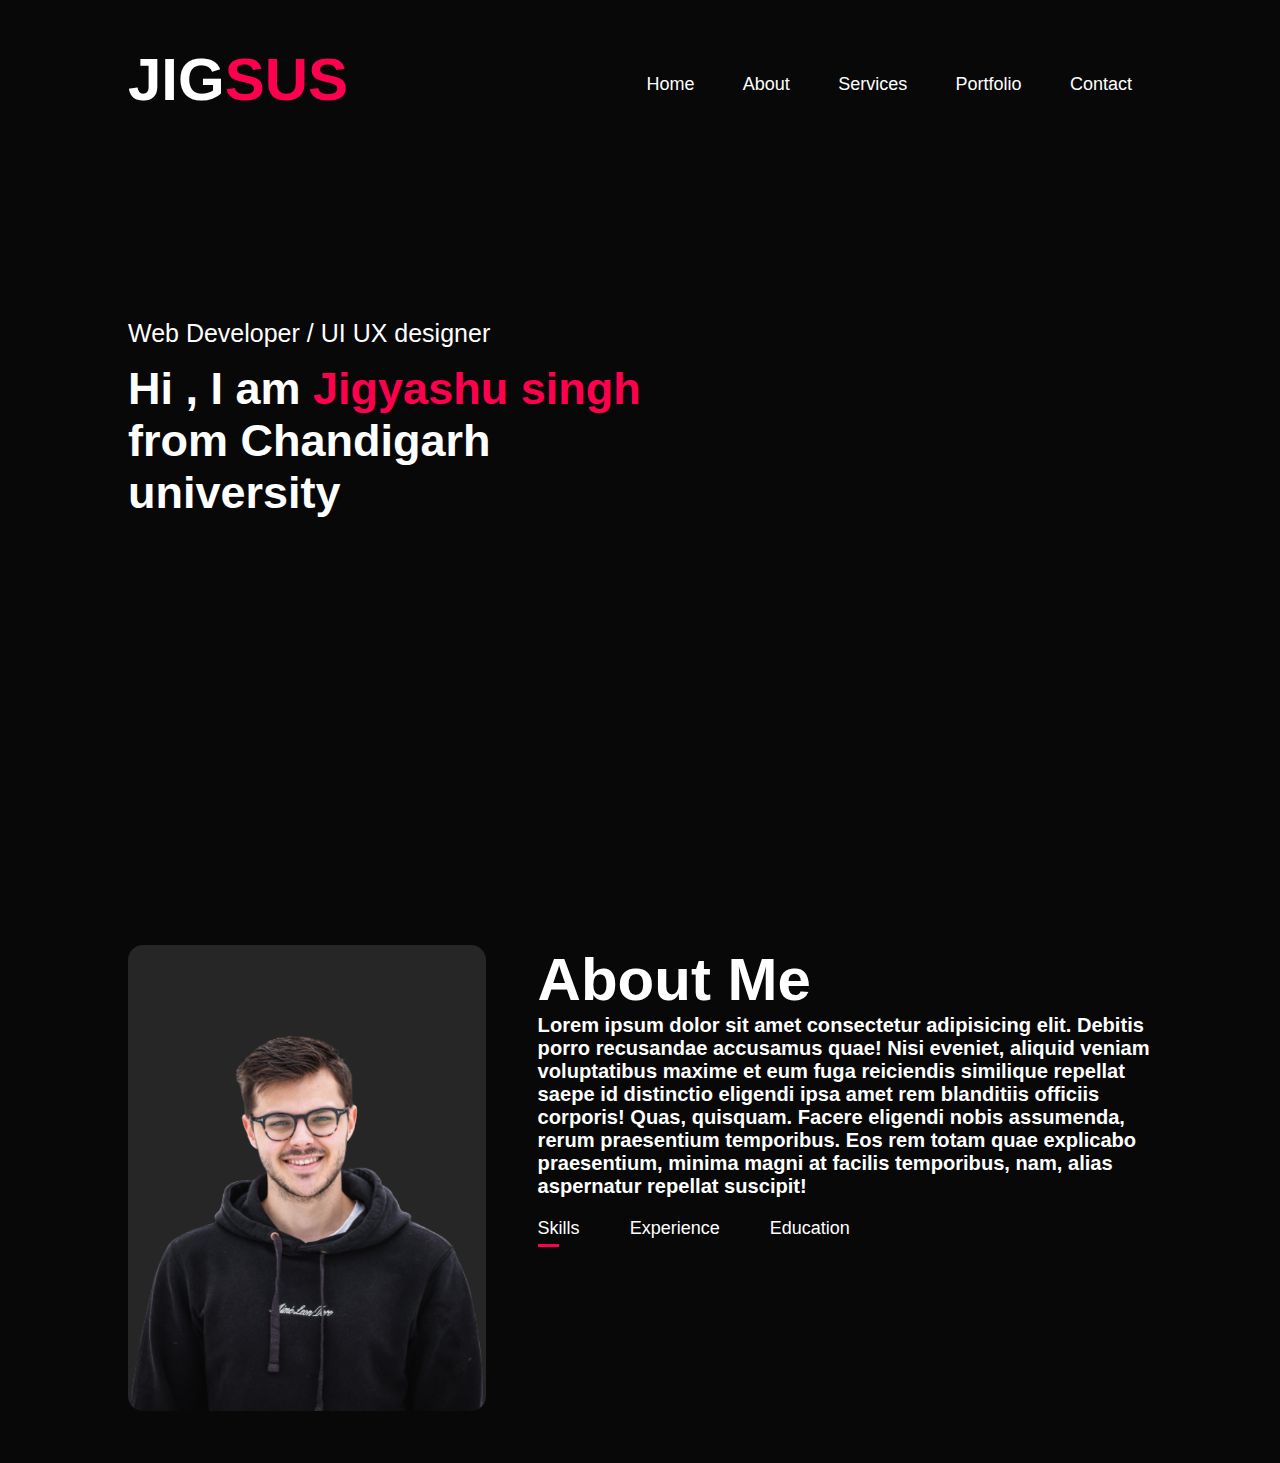
<file: index.html>
<!DOCTYPE html>
<html lang="en">

<head>
    <title>Portfolio</title>
    <link rel="stylesheet" href="style.css">
</head>

<body>
    <div id="header">
        <div class="container">
            <nav>
                <h1>JIG<span>SUS</span>
                    <b></b>
                </h1>
                <ul>
                    <li><a href="#">Home</a></li>
                    <li><a href="#">About</a></li>
                    <li><a href="#">Services</a></li>
                    <li><a href="#">Portfolio</a></li>
                    <li><a href="#">Contact</a></li>
                </ul>
            </nav>
            <div class="header-text">
                <p>Web Developer / UI UX designer</p>
                <h1>Hi , I am <span>Jigyashu singh </span><br> from Chandigarh <br>university</h1>
            </div>
        </div>
    </div>
    <!-- ----------------------------about----------------------------- -->
    <div class="about">
        <div class="container">
            <div class="row">
                <div class="about-col-1">
                    <img src="IMAGES/userdd.png" alt="">
                </div>
                <div class="about-col-2">
                    <h1 class="sub-title">About Me</h1>
                    <h6>Lorem ipsum dolor sit amet consectetur adipisicing elit. Debitis porro recusandae accusamus quae! Nisi eveniet, aliquid veniam voluptatibus maxime et eum fuga reiciendis similique repellat saepe id distinctio eligendi ipsa amet rem blanditiis officiis corporis! Quas, quisquam. Facere eligendi nobis assumenda, rerum praesentium temporibus. Eos rem totam quae explicabo praesentium, minima magni at facilis temporibus, nam, alias aspernatur repellat suscipit!</h6>
                    <div class="tab-titles">
                        <p class="tab-links active-link">Skills</p>
                        <p class="tab-links">Experience</p>
                        <p class="tab-links">Education</p>
                    </div>
                    <div class="tab-contents active-tag">
                        <ul>
                            <li><span>UI/UX</span><br> <h6>Designing Web App interfaces</h6> </li>
                            <li><span>Web Development</span><br><h6>Web Designing</h6> </li> 
                            <li><span>Android Development</span><br><h6>Building Android/IOS apps</h6></li>
                        </ul>
                    </div>
                    <div class="tab-contents">
                        <ul>
                            <li><span>2021 - current</span><br> <h6>UI/UX design training at CU</h6> </li>
                            <li><span>2019 - 2021</span><br><h6>Jhak mari</h6> </li> 
                            <li><span>2017-2020</span><br><h6>game toda</h6></li>
                        </ul>
                    </div> 
                    <div class="tab-contents">
                        <ul>
                            <li><span>2021</span><br> <h6>Designing Web App interfaces</h6> </li>
                            <li><span>2020</span><br><h6>Web Designing</h6> </li> 
                            <li><span>2019</span><br><h6>Building Android/IOS apps</h6></li>
                        </ul>
                    </div>
                </div>
            </div>
        </div>
    </div>
</body>

</html>
<!-- dasdsadasdasdasdasdasdasdasdasd -->
</file>
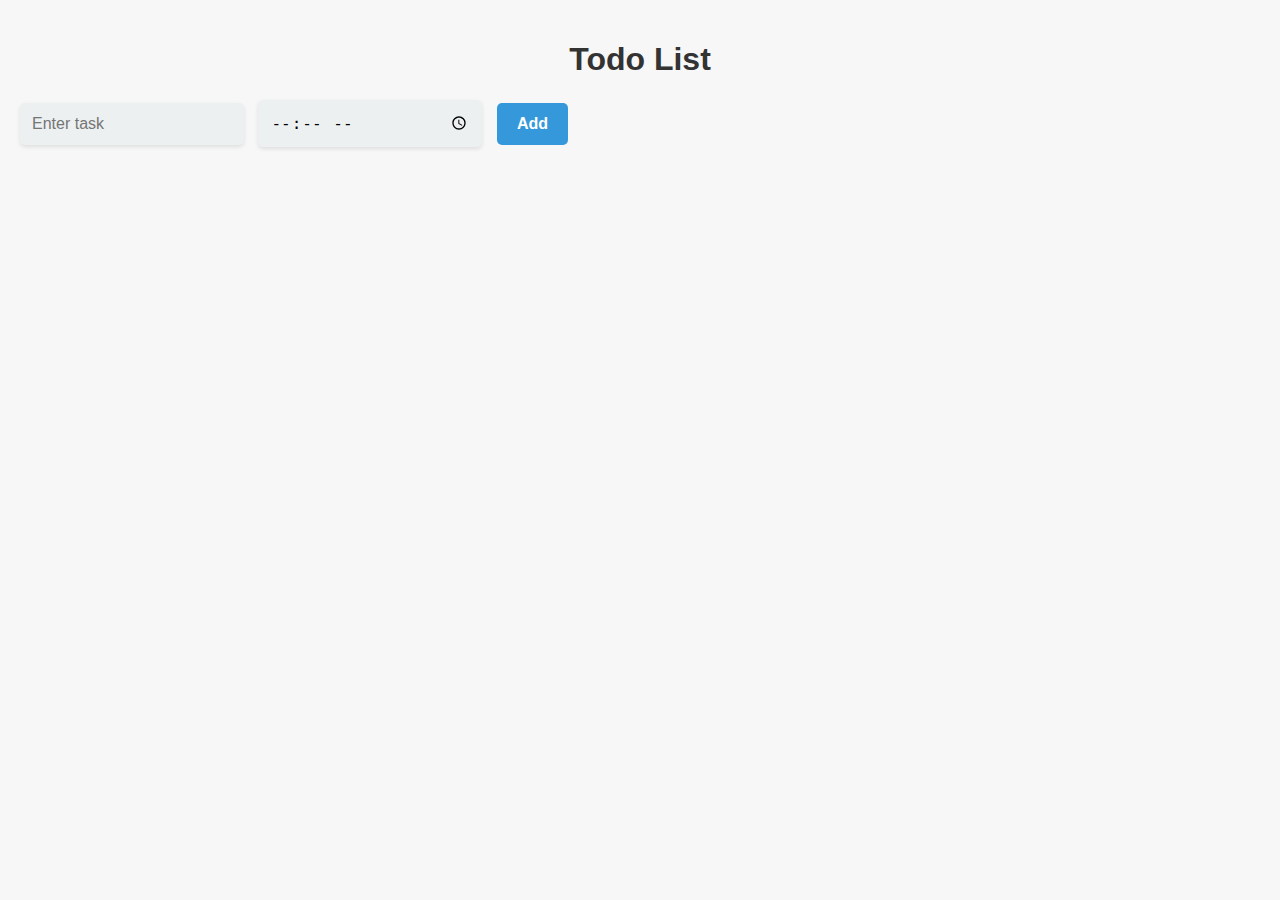
<file: todo.html>
<!DOCTYPE html>
<html>
<head>
  <title>Todo List</title>
  <link rel="stylesheet" href="todo.css">
</head>
<body>
   
  <h1>Todo List</h1>

  <input type="text" id="taskInput" placeholder="Enter task">
  <input type="time" id="timeInput">
  <button onclick="addTask()">Add</button>

  <ul id="taskList">
  </ul>

</body>
<script src="todo.js"></script>
</html>
</file>
<file: style.css>
*{
    margin: 0;
    padding: 0;
    font-family: 'poppins',sans-serif;
    box-sizing: border-box;
}
body{
    background : #080808;
    color: #fff;

}
#header{
    width: 100%;
    height: 100vh;
    /* background-image: url(IMAGES/backdd1.png); */
    background-size: cover;
    background-position: center;
}
.container{
    padding: 45px 10%;
    font-size: 30px;
}
.container h1 span{
    color: #ff004f;
}
nav{
    display:flex;
    align-items: center;
    justify-content: space-between;
    flex-wrap: wrap;
}
.logo{
    width:140px;
}
nav ul li{
    display: inline-block;
    list-style: none;
    margin: 10px 20px;
}
nav ul li a{
    color: #fff;
    text-decoration: none;
    font-size: 18px;
    position: relative;
}
nav ul li a::after{
    content: '';
    width: 0;
    height: 3px;
    background: #ff004f;
    position: absolute;
    left:0;
    bottom: -6px;
    transition: 0.5s;
}
nav ul li a:hover::after{
    width: 100%;
}
.header-text{
    margin-top: 20%;
    font-size:25px;
}
.header-text h1{
    font-size: 45px;
    margin-top: 15px;
}
.header-text h1 span{
    color: #ff004f;
}
 /* ----------------------------about-----------------------------  */

#about{
    padding: 80px 0;
    columns: #ababab;
}
.row{
    display: flex;
    justify-content: space-between;
    flex-wrap: wrap;
}
.about-col-1{
    flex-basis: 35%;
}
.about-col-1 img{

    width: 100%;
    border-radius: 15px;
}
.about-col-2{
    flex-basis: 60%;
}
.sub-title{
    font-size: 60px ;
    font-weight: 600 ;
    color: #fff;
}

.tab-titles{
    display: flex;
    margin: 20px 0 40px;

}
.tab-links{
    margin-right: 50px;
    font-size: 18px;
    font-weight: 500;
    cursor: pointer;
    position: relative;
}
.tab-links::after{
    content: '';
    width: 0;
    height: 3px;
    background: #ff004f;
    position: absolute;
    left: 0;
    bottom: -8px;
    transform: 0.5s;
}
.tab-links.active-link::after{
    width: 50%;
}
.tab-contents{
    list-style: none;
    margin: 10px 0;
}
.tab-contents ul li span{
    color: #ff004f;
    font-size:18px;
}
.tab-contents{
    display: none;
}
.tab-contents.active-tab{
    display: block;
}
</file>
<file: todo.css>
body {
    font-family: Arial, sans-serif;
    background-color: #f7f7f7;
    margin: 0;
    padding: 20px;
  }
  
  h1 {
    text-align: center;
    color: #333;
  }
  
  .input-container {
    display: flex;
    justify-content: center;
    margin-bottom: 20px;
  }
  
  input[type="text"],
  input[type="time"],
  button {
    padding: 10px;
    font-size: 16px;
    border: none;
    border-radius: 5px;
    margin-right: 10px;
  }
  
  input[type="text"],
  input[type="time"] {
    width: 200px;
  }
  
  button {
    background-color: #3498db;
    color: #fff;
    cursor: pointer;
    transition: background-color 0.3s ease;
  }
  
  button:hover {
    background-color: #2980b9;
  }
  
  ul {
    list-style-type: none;
    padding: 0;
    margin: 0;
  }
  
  li {
    background-color: #fff;
    padding: 10px;
    margin-bottom: 10px;
    border-radius: 5px;
    box-shadow: 0 2px 4px rgba(0, 0, 0, 0.1);
    display: flex;
    align-items: center;
    justify-content: space-between;
    transition: box-shadow 0.3s ease;
  }
  
  li:hover {
    box-shadow: 0 4px 8px rgba(0, 0, 0, 0.2);
  }
  
  li span {
    font-weight: bold;
  }
  
  .task-actions {
    display: flex;
    align-items: center;
  }
  
  .task-actions button {
    margin-left: 10px;
    background-color: transparent;
    border: none;
    color: #555;
    cursor: pointer;
    transition: color 0.3s ease;
  }
  
  .task-actions button:hover {
    color: #e74c3c;
  }
  
  /* Additional Styling */
  
  .input-container {
    margin-bottom: 30px;
  }
  
  input[type="text"],
  input[type="time"] {
    padding: 12px;
    background-color: #ecf0f1;
    border: none;
    border-radius: 5px;
    box-shadow: 0 2px 4px rgba(0, 0, 0, 0.1);
    transition: box-shadow 0.3s ease;
  }
  
  input[type="text"]:focus,
  input[type="time"]:focus {
    outline: none;
    box-shadow: 0 4px 8px rgba(0, 0, 0, 0.2);
  }
  
  button {
    padding: 12px 20px;
    font-weight: bold;
  }
  
  ul {
    padding: 20px;
  }
  
  li {
    padding: 15px;
  }
  
  li span {
    font-size: 18px;
  }
  
  li:hover {
    background-color: #f2f2f2;
  }
  
  .task-actions button {
    font-size: 16px;
  }
</file>
